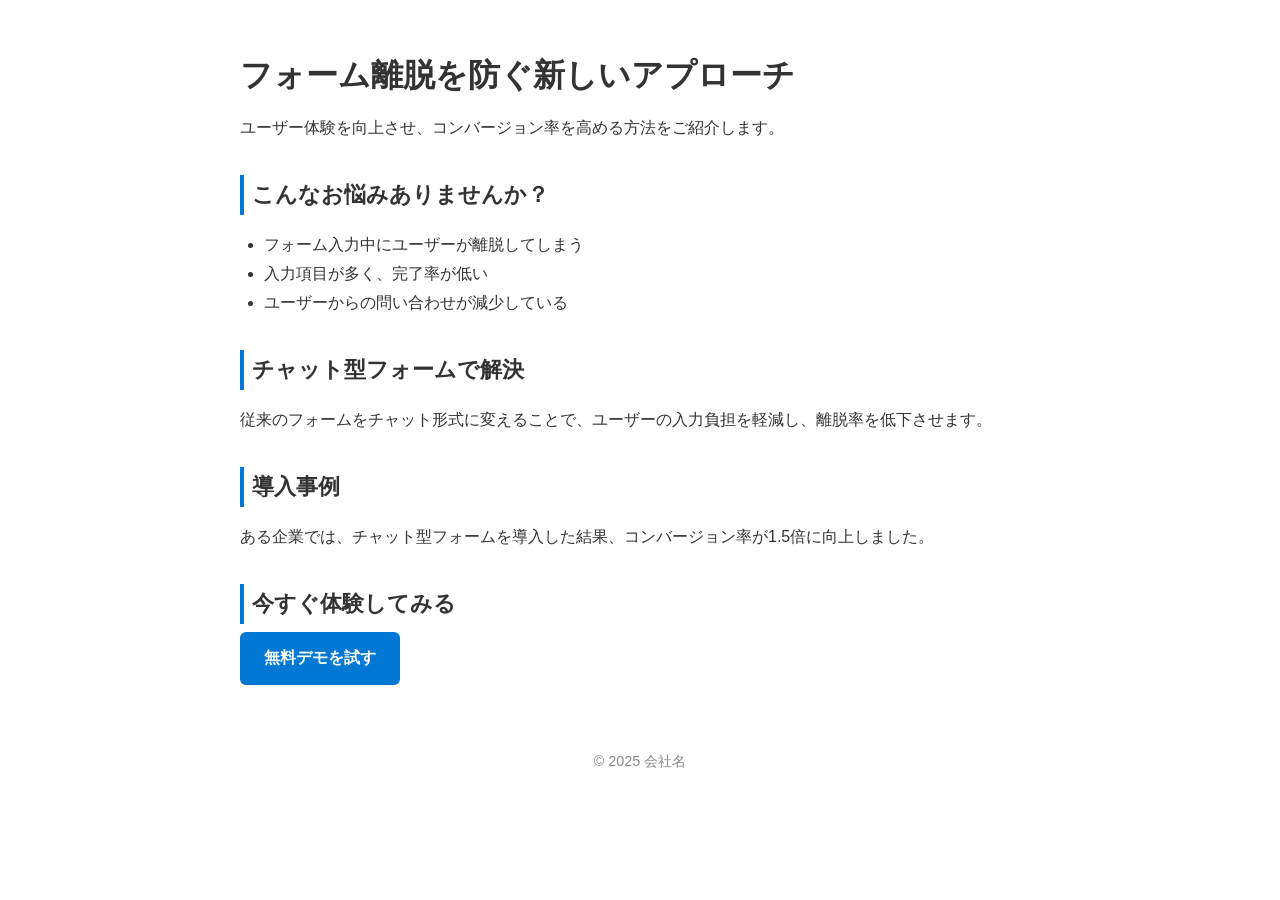
<file: index.html>
<!DOCTYPE html>
<html lang="ja">
<head>
  <meta charset="UTF-8" />
  <meta name="viewport" content="width=device-width, initial-scale=1.0" />
  <title>記事型LPテンプレート</title>
  <link rel="stylesheet" href="style.css" />

  <!-- ✅ Google Tag Manager（head） -->
  <script>
    (function(w,d,s,l,i){w[l]=w[l]||[];w[l].push({'gtm.start':
    new Date().getTime(),event:'gtm.js'});var f=d.getElementsByTagName(s)[0],
    j=d.createElement(s),dl=l!='dataLayer'?'&l='+l:'';j.async=true;
    j.src='https://www.googletagmanager.com/gtm.js?id='+i+dl;
    f.parentNode.insertBefore(j,f);
    })(window,document,'script','dataLayer','GTM-NZ7NN2QD');
  </script>
  <!-- End Google Tag Manager -->
</head>
<body>

  <!-- ✅ Google Tag Manager（noscript） -->
  <noscript>
    <iframe src="https://www.googletagmanager.com/ns.html?id=GTM-NZ7NN2QD"
    height="0" width="0" style="display:none;visibility:hidden"></iframe>
  </noscript>
  <!-- End Google Tag Manager -->

  <!-- ファーストビュー -->
  <header>
    <h1>フォーム離脱を防ぐ新しいアプローチ</h1>
    <p>ユーザー体験を向上させ、コンバージョン率を高める方法をご紹介します。</p>
  </header>

  <!-- 問題提起 -->
  <section id="problem">
    <h2>こんなお悩みありませんか？</h2>
    <ul>
      <li>フォーム入力中にユーザーが離脱してしまう</li>
      <li>入力項目が多く、完了率が低い</li>
      <li>ユーザーからの問い合わせが減少している</li>
    </ul>
  </section>

  <!-- 解決策の提示 -->
  <section id="solution">
    <h2>チャット型フォームで解決</h2>
    <p>従来のフォームをチャット形式に変えることで、ユーザーの入力負担を軽減し、離脱率を低下させます。</p>
  </section>

  <!-- 導入事例や実績 -->
  <section id="case-study">
    <h2>導入事例</h2>
    <p>ある企業では、チャット型フォームを導入した結果、コンバージョン率が1.5倍に向上しました。</p>
  </section>

  <!-- CTA -->
<section id="cta">
  <h2>今すぐ体験してみる</h2>
  <a href="javascript:void(0);" class="botchan_open">無料デモを試す</a>
</section>

  <footer>
    <p>&copy; 2025 会社名</p>
  </footer>

  <!-- ✅ BOTCHAN スクリプト -->
  <script src="https://app2.blob.core.windows.net/botchan/js/efoapp.js"
    data-disconnect-url="https://hiro4747179.github.io/article-lp-demo/#"
    data-disconnect-param="1">
  </script>

</body>
</html>
</file>
<file: style.css>
body {
  font-family: -apple-system, BlinkMacSystemFont, "Helvetica Neue", sans-serif;
  margin: 0 auto;
  padding: 2rem;
  max-width: 800px;
  line-height: 1.8;
  color: #333;
  background-color: #fff;
}

h1 {
  font-size: 2rem;
  margin-bottom: 1rem;
  line-height: 1.4;
}

h2 {
  font-size: 1.4rem;
  margin-top: 2rem;
  margin-bottom: 0.5rem;
  border-left: 4px solid #0078d4;
  padding-left: 0.5rem;
}

ul {
  padding-left: 1.5rem;
  margin-bottom: 1.5rem;
}

a.botchan_open {
  display: inline-block;
  background: #0078d4;
  color: white;
  text-decoration: none;
  padding: 0.75rem 1.5rem;
  border-radius: 6px;
  font-weight: bold;
  transition: background 0.3s ease;
}

a.botchan_open:hover {
  background: #005a9e;
}

footer {
  margin-top: 4rem;
  text-align: center;
  color: #888;
  font-size: 0.9rem;
}
</file>
